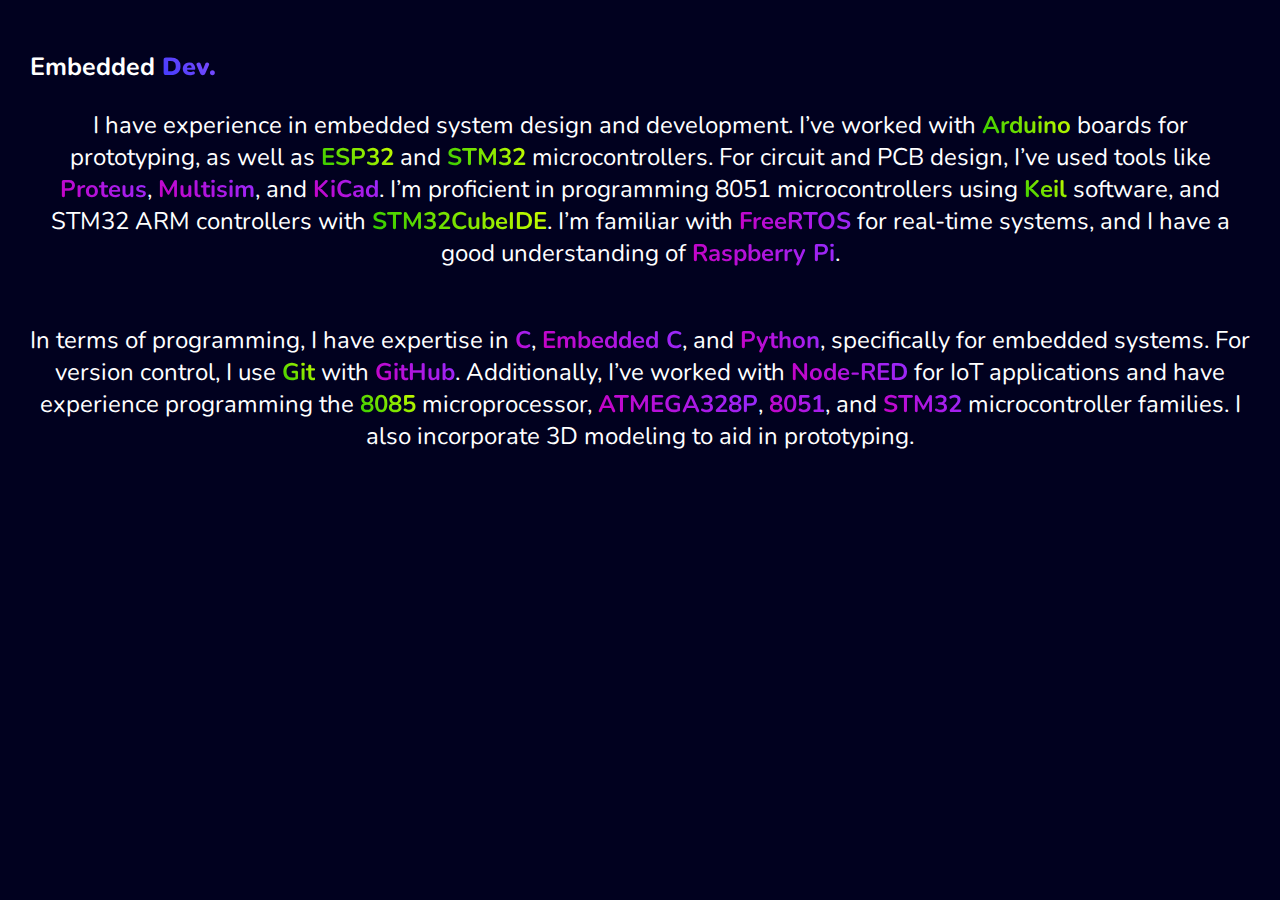
<file: pages/embeddeddesign.html>
<!DOCTYPE html>
<html style="overflow: auto;">
<head>
    <title>Kaviselvan Projects</title>
    <meta charset="utf-8">
    <meta name="viewport" content="width=device-width, initial-scale=1.0, maximum-scale=1.0, user-scalable=no" />

    <link rel="stylesheet" href="../css/main.css">
    <link rel="stylesheet" href="../css/projectcss.css">
    <link rel="stylesheet" href="../css/kavipffonts.css">
    <link rel="stylesheet" href="../css/mediaqueries.css">
    <link rel="stylesheet" href="../css/pages.css">
    
</head>
<body>
  <!-- loader -->
  <div id="preloader">
    <div class="loader"></div>
   </div>
   
      <!-- embedded dev -->
    <section id="projects" class="embedded-dev">
        <div class="project-container">
          <div class="projecct-block">
            <div class="my--heading"><h1a>Embedded&nbsp;</h1a><h1b class="-fancy-c">Dev.</h1b></div>
            <div class="row sec-row-2">
    
              <!--details-->
              <p>
                I have experience in embedded system design and development. I’ve worked with <span class="-fancy-green">Arduino</span> boards for prototyping, as well as <span class="-fancy-green">ESP32</span> and <span class="-fancy-green">STM32</span> microcontrollers. For circuit and PCB design, I’ve used tools like <span class="-fancy-pink">Proteus</span>, <span class="-fancy-pink">Multisim</span>, and <span class="-fancy-pink">KiCad</span>. I’m proficient in programming 8051 microcontrollers using <span class="-fancy-green">Keil</span> software, and STM32 ARM controllers with <span class="-fancy-green">STM32CubeIDE</span>. I’m familiar with <span class="-fancy-pink">FreeRTOS</span> for real-time systems, and I have a good understanding of <span class="-fancy-pink">Raspberry Pi</span>.
              </p>
              <p>
                In terms of programming, I have expertise in <span class="-fancy-pink">C</span>, <span class="-fancy-pink">Embedded C</span>, and <span class="-fancy-pink">Python</span>, specifically for embedded systems. For version control, I use <span class="-fancy-green">Git</span> with <span class="-fancy-pink">GitHub</span>. Additionally, I’ve worked with <span class="-fancy-pink">Node-RED</span> for IoT applications and have experience programming the <span class="-fancy-green">8085</span> microprocessor, <span class="-fancy-pink">ATMEGA328P</span>, <span class="-fancy-pink">8051</span>, and <span class="-fancy-pink">STM32</span> microcontroller families. I also incorporate 3D modeling to aid in prototyping.
              </p>
    
              
    
            </div>
          </div>
        </div>
    
      </section>
</body>
</html>
</file>
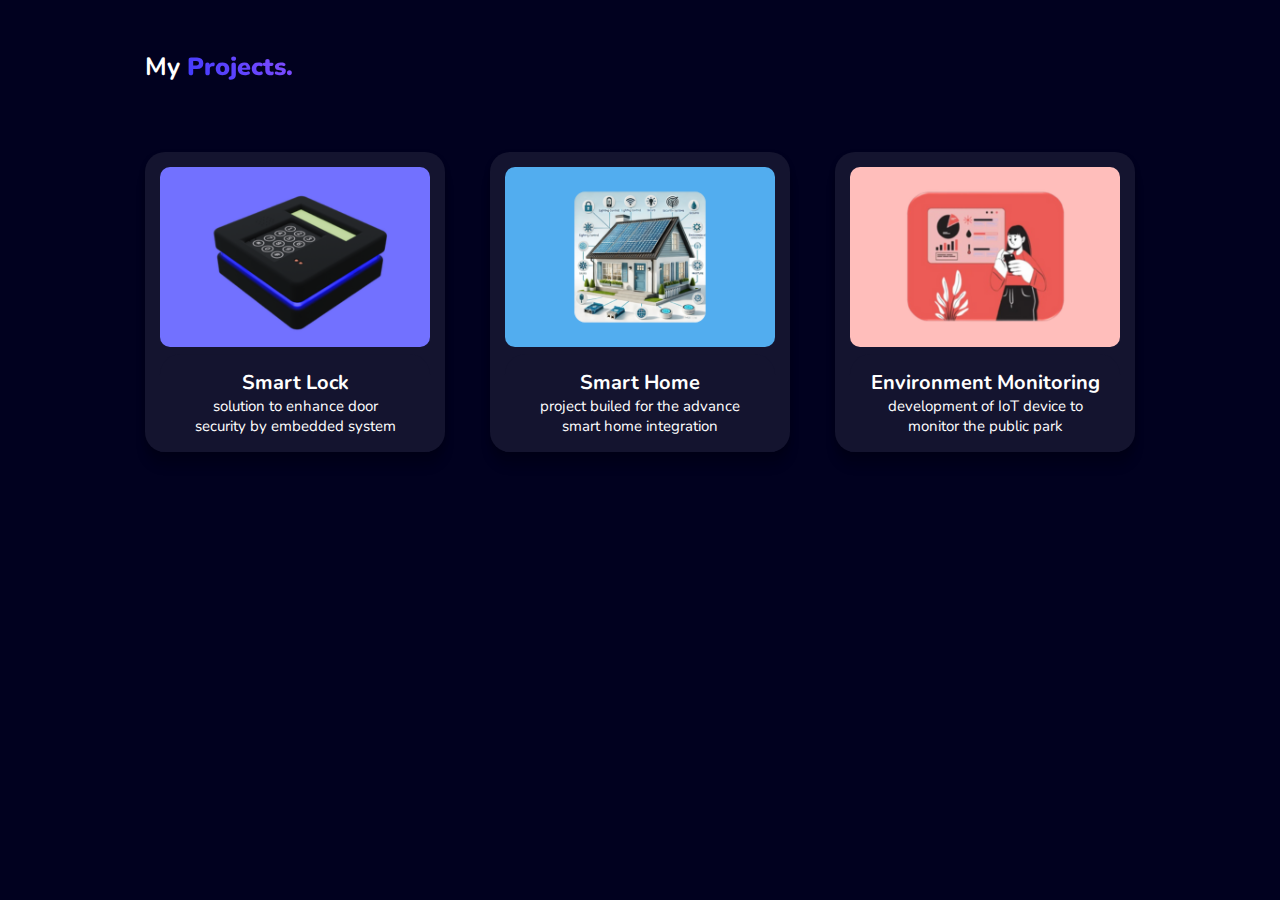
<file: pages/projects.html>
<!DOCTYPE html>
<html style="overflow: auto;">
<head>
    <title>Kaviselvan Projects</title>
    <meta charset="utf-8">
    <meta name="viewport" content="width=device-width, initial-scale=1.0, maximum-scale=1.0, user-scalable=no" />

    <link rel="stylesheet" href="../css/main.css">
    <link rel="stylesheet" href="../css/projectcss.css">
    <link rel="stylesheet" href="../css/kavipffonts.css">
    <link rel="stylesheet" href="../css/mediaqueries.css">
    <link rel="stylesheet" href="../css/pages.css">
    
</head>
<body>
  <!-- loader -->
  <div id="preloader">
    <div class="loader"></div>
   </div>

   <!-- Project -->
  <section id="projects" class="Projects-page">
    <div class="project-container">
      <div class="projecct-block">
        <div class="my--heading"><h1a>My&nbsp;</h1a><h1b class="-fancy-c">Projects.</h1b></div>
        <div class="row sec-row-2">

          <!-- project folder -->

          <div class="project-cards" onclick="window.location='https://kaviselvantamil.blogspot.com/2024/10/smart-door-lock.html';">

            <div class="project-card-top">
              <img class="top-img-card-1" src="/assets/projects/smart lock/post1.png" alt="hover image">
              <img class="top-img-card-2" style="width: 5rem;height: 5rem;" src="/assets/projects/smart lock/rocket jnaxz.png" alt="hover image">
            </div>

            <li>
              <div class="card">
                <img src="/assets/projects/smart lock/post proj.png" class="card__image" alt="" />
                <div class="card__overlay">
                  <div class="card__header">
                    <div class="card__header-text">
                      <h3 class="card__title">Smart Lock</h3>
                      <p class="card__description">solution to enhance door security by embedded system</p>

                      <div class="proj-read-more">
                        <p>&nbsp;<span class="color-dot">•</span>&nbsp;Read More&nbsp;</p>
                        <svg xmlns="http://www.w3.org/2000/svg" height="19px" viewBox="0 -960 960 960" width="19px" fill="currentColor"><path d="M507-480 384-357l56 57 180-180-180-180-56 57 123 123ZM480-80q-83 0-156-31.5T197-197q-54-54-85.5-127T80-480q0-83 31.5-156T197-763q54-54 127-85.5T480-880q83 0 156 31.5T763-763q54 54 85.5 127T880-480q0 83-31.5 156T763-197q-54 54-127 85.5T480-80Zm0-80q134 0 227-93t93-227q0-134-93-227t-227-93q-134 0-227 93t-93 227q0 134 93 227t227 93Zm0-320Z"/></svg>
                      </div>
                    </div>
                  </div>
                </div>
              </div>
            </li>
          </div>

          <div class="project-cards" onclick="window.location='https://kaviselvantamil.blogspot.com/2024/10/smart-home.html';">

            <div class="project-card-top">
              <img class="top-img-card-1" src="/assets/projects/smart home/post1.png" alt="hover image">
              <img class="top-img-card-2" style="width: 5rem;height: 5rem;" src="/assets/projects/smart home/rocket jnaxz.png" alt="hover image">
            </div>

            <li>
              <div class="card">
                <img src="/assets/projects/smart home/post proj.png" class="card__image" alt="" />
                <div class="card__overlay">
                  <div class="card__header">
                    <div class="card__header-text">
                      <h3 class="card__title">Smart Home</h3>
                      <p class="card__description">project builed for the advance smart home integration</p>

                      <div class="proj-read-more">
                        <p>&nbsp;<span class="color-dot">•</span>&nbsp;Read More&nbsp;</p>
                        <svg xmlns="http://www.w3.org/2000/svg" height="19px" viewBox="0 -960 960 960" width="19px" fill="currentColor"><path d="M507-480 384-357l56 57 180-180-180-180-56 57 123 123ZM480-80q-83 0-156-31.5T197-197q-54-54-85.5-127T80-480q0-83 31.5-156T197-763q54-54 127-85.5T480-880q83 0 156 31.5T763-763q54 54 85.5 127T880-480q0 83-31.5 156T763-197q-54 54-127 85.5T480-80Zm0-80q134 0 227-93t93-227q0-134-93-227t-227-93q-134 0-227 93t-93 227q0 134 93 227t227 93Zm0-320Z"/></svg>
                      </div>
                    </div>
                  </div>
                </div>
              </div>
            </li>
          </div>

          <div class="project-cards" onclick="window.location='/pages/environmental monitoring.html';">

            <div class="project-card-top">
              <img class="top-img-card-1" src="/assets/projects/environ monitoring/post1.png" alt="hover image">
              <img class="top-img-card-2" style="width: 5rem;height: 5rem;" src="/assets/projects/environ monitoring/rocket jnaxz.png" alt="hover image">
            </div>

            <li>
              <div class="card">
                <img src="/assets/projects/environ monitoring/post proj.png" class="card__image" alt="" />
                <div class="card__overlay">
                  <div class="card__header">
                    <div class="card__header-text">
                      <h3 class="card__title">Environment Monitoring</h3>
                      <p class="card__description">development of IoT device to monitor the public park</p>

                      <div class="proj-read-more">
                        <p>&nbsp;<span class="color-dot">•</span>&nbsp;Read More&nbsp;</p>
                        <svg xmlns="http://www.w3.org/2000/svg" height="19px" viewBox="0 -960 960 960" width="19px" fill="currentColor"><path d="M507-480 384-357l56 57 180-180-180-180-56 57 123 123ZM480-80q-83 0-156-31.5T197-197q-54-54-85.5-127T80-480q0-83 31.5-156T197-763q54-54 127-85.5T480-880q83 0 156 31.5T763-763q54 54 85.5 127T880-480q0 83-31.5 156T763-197q-54 54-127 85.5T480-80Zm0-80q134 0 227-93t93-227q0-134-93-227t-227-93q-134 0-227 93t-93 227q0 134 93 227t227 93Zm0-320Z"/></svg>
                      </div>
                    </div>
                  </div>
                </div>
              </div>
            </li>
          </div>

        </div>
      </div>
    </div>

  </section>
</body>
</html>
</file>
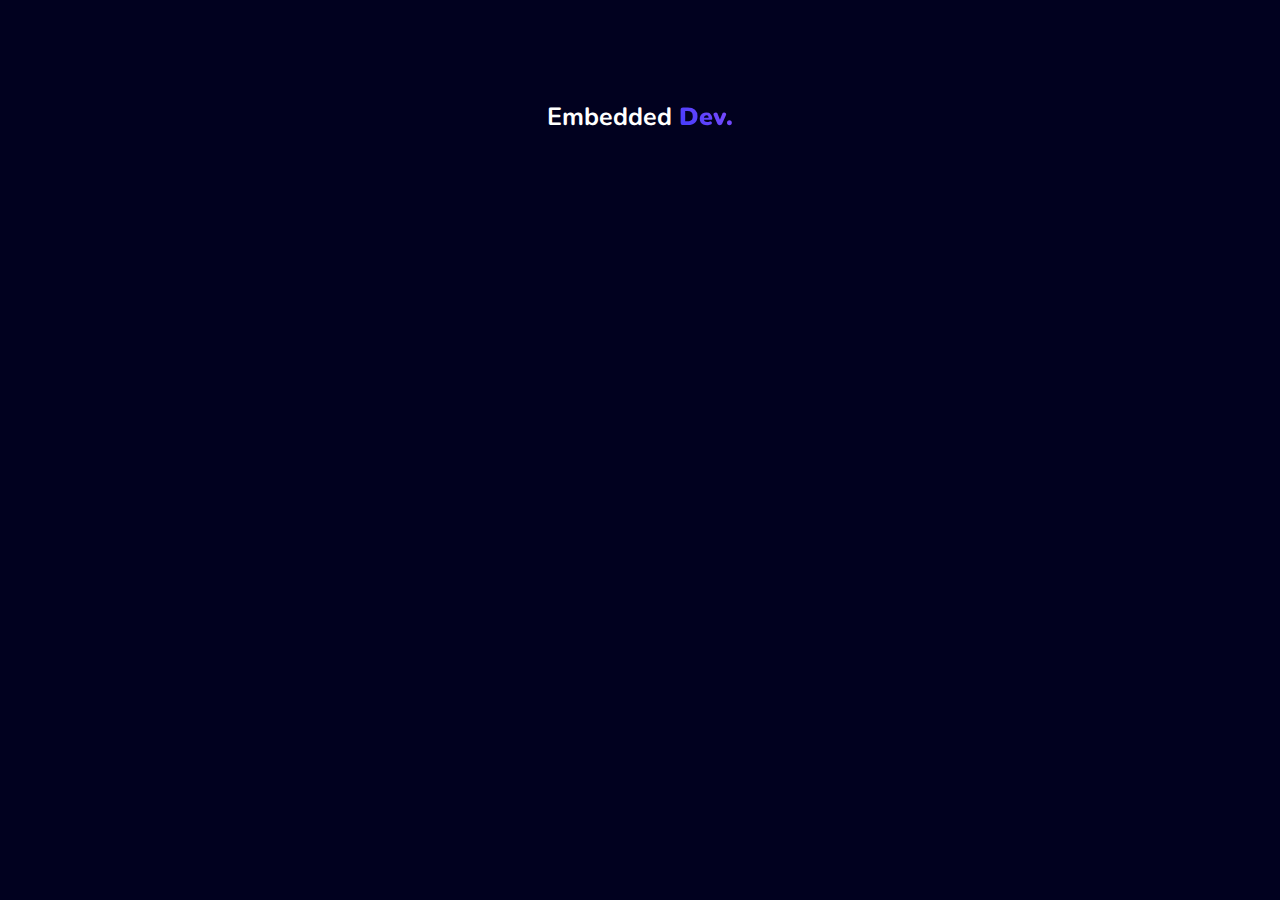
<file: Portfolio/pages/embeddeddesign.html>
<!DOCTYPE html>
<html>
<head>
    <title>Kaviselvan Projects</title>
    <meta charset="utf-8">
    <meta name="viewport" content="width=device-width, initial-scale=1.0, maximum-scale=1.0, user-scalable=no" />

    <link rel="stylesheet" href="../css/main.css">
    <link rel="stylesheet" href="../css/projectcss.css">
    <link rel="stylesheet" href="../css/kavipffonts.css">
    <link rel="stylesheet" href="../css/mediaqueries.css">
    
</head>
<body>
      <!-- embedded dev -->
    <section id="projects" class="embedded dev">
        <div class="project-container">
          <div class="projecct-block">
            <div class="my--heading"><h1a>Embedded&nbsp;</h1a><h1b class="-fancy-c">Dev.</h1b></div>
            <div class="row sec-row-2">
    
              <!--details-->
    
              
    
            </div>
          </div>
        </div>
    
      </section>
</body>
</html>
</file>
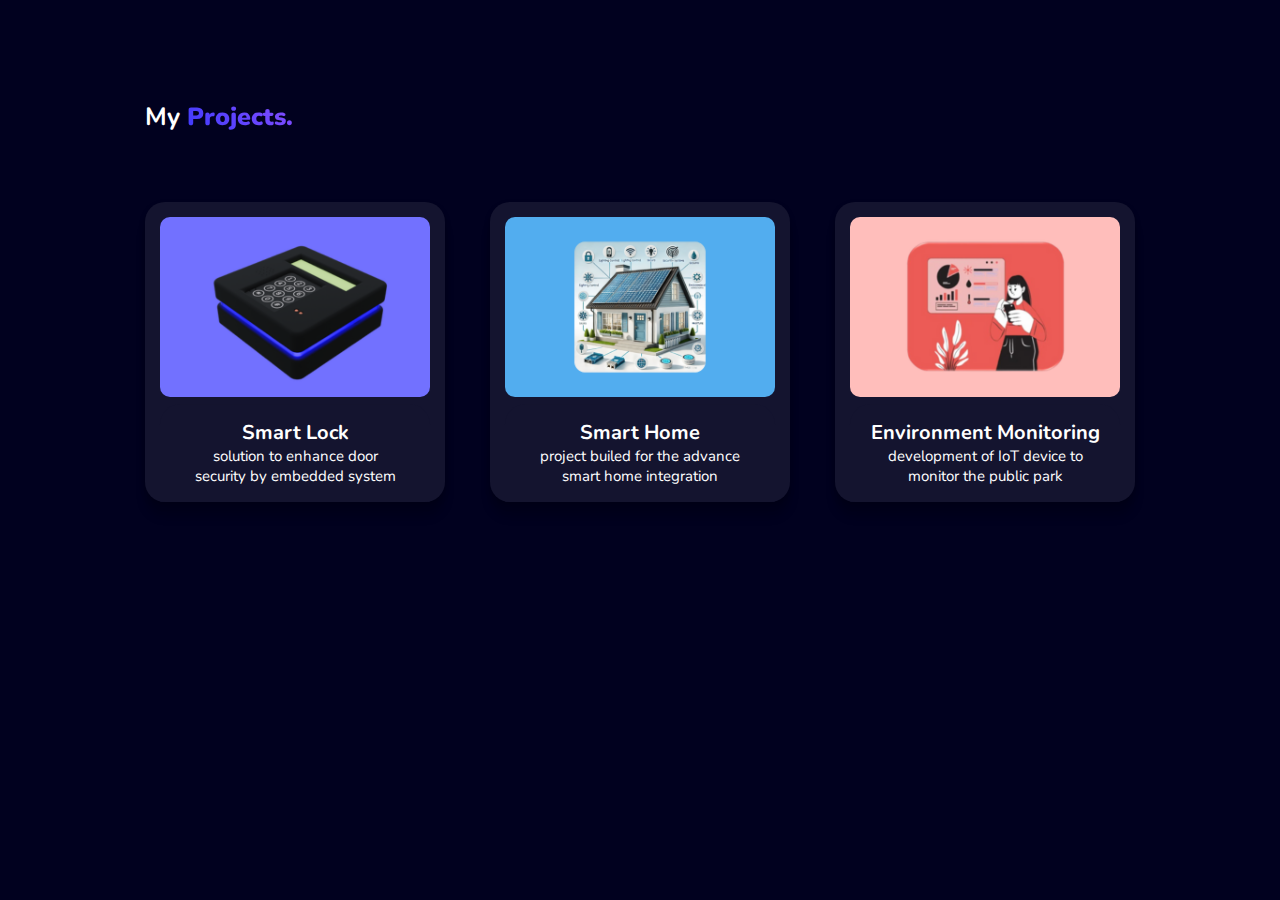
<file: Portfolio/pages/projects.html>
<!DOCTYPE html>
<html>
<head>
    <title>Kaviselvan Projects</title>
    <meta charset="utf-8">
    <meta name="viewport" content="width=device-width, initial-scale=1.0, maximum-scale=1.0, user-scalable=no" />

    <link rel="stylesheet" href="../css/main.css">
    <link rel="stylesheet" href="../css/projectcss.css">
    <link rel="stylesheet" href="../css/kavipffonts.css">
    <link rel="stylesheet" href="../css/mediaqueries.css">
    
</head>
<body>
      <!-- Project -->
  <section id="projects">
    <div class="project-container">
      <div class="projecct-block">
        <div class="my--heading"><h1a>My&nbsp;</h1a><h1b class="-fancy-c">Projects.</h1b></div>
        <div class="row sec-row-2">

          <!-- project folder -->

          <div class="project-cards" onclick="window.location='https://kaviselvantamil.blogspot.com/2024/10/smart-door-lock.html';">

            <div class="project-card-top">
              <img class="top-img-card-1" src="/assets/projects/smart lock/post1.png" alt="hover image">
              <img class="top-img-card-2" style="width: 5rem;height: 5rem;" src="/assets/projects/smart lock/rocket jnaxz.png" alt="hover image">
            </div>

            <li>
              <div class="card">
                <img src="/assets/projects/smart lock/post proj.png" class="card__image" alt="" />
                <div class="card__overlay">
                  <div class="card__header">
                    <div class="card__header-text">
                      <h3 class="card__title">Smart Lock</h3>
                      <p class="card__description">solution to enhance door security by embedded system</p>

                      <div class="proj-read-more">
                        <p>&nbsp;<span class="color-dot">•</span>&nbsp;Read More&nbsp;</p>
                        <svg xmlns="http://www.w3.org/2000/svg" height="19px" viewBox="0 -960 960 960" width="19px" fill="currentColor"><path d="M507-480 384-357l56 57 180-180-180-180-56 57 123 123ZM480-80q-83 0-156-31.5T197-197q-54-54-85.5-127T80-480q0-83 31.5-156T197-763q54-54 127-85.5T480-880q83 0 156 31.5T763-763q54 54 85.5 127T880-480q0 83-31.5 156T763-197q-54 54-127 85.5T480-80Zm0-80q134 0 227-93t93-227q0-134-93-227t-227-93q-134 0-227 93t-93 227q0 134 93 227t227 93Zm0-320Z"/></svg>
                      </div>
                    </div>
                  </div>
                </div>
              </div>
            </li>
          </div>

          <div class="project-cards" onclick="window.location='https://kaviselvantamil.blogspot.com/2024/10/smart-home.html';">

            <div class="project-card-top">
              <img class="top-img-card-1" src="/assets/projects/smart home/post1.png" alt="hover image">
              <img class="top-img-card-2" style="width: 5rem;height: 5rem;" src="/assets/projects/smart home/rocket jnaxz.png" alt="hover image">
            </div>

            <li>
              <div class="card">
                <img src="/assets/projects/smart home/post proj.png" class="card__image" alt="" />
                <div class="card__overlay">
                  <div class="card__header">
                    <div class="card__header-text">
                      <h3 class="card__title">Smart Home</h3>
                      <p class="card__description">project builed for the advance smart home integration</p>

                      <div class="proj-read-more">
                        <p>&nbsp;<span class="color-dot">•</span>&nbsp;Read More&nbsp;</p>
                        <svg xmlns="http://www.w3.org/2000/svg" height="19px" viewBox="0 -960 960 960" width="19px" fill="currentColor"><path d="M507-480 384-357l56 57 180-180-180-180-56 57 123 123ZM480-80q-83 0-156-31.5T197-197q-54-54-85.5-127T80-480q0-83 31.5-156T197-763q54-54 127-85.5T480-880q83 0 156 31.5T763-763q54 54 85.5 127T880-480q0 83-31.5 156T763-197q-54 54-127 85.5T480-80Zm0-80q134 0 227-93t93-227q0-134-93-227t-227-93q-134 0-227 93t-93 227q0 134 93 227t227 93Zm0-320Z"/></svg>
                      </div>
                    </div>
                  </div>
                </div>
              </div>
            </li>
          </div>

          <div class="project-cards" onclick="window.location='https://kaviselvantamil.blogspot.com/2024/10/environmental-monitoring-in-park.html';">

            <div class="project-card-top">
              <img class="top-img-card-1" src="/assets/projects/environ monitoring/post1.png" alt="hover image">
              <img class="top-img-card-2" style="width: 5rem;height: 5rem;" src="/assets/projects/environ monitoring/rocket jnaxz.png" alt="hover image">
            </div>

            <li>
              <div class="card">
                <img src="/assets/projects/environ monitoring/post proj.png" class="card__image" alt="" />
                <div class="card__overlay">
                  <div class="card__header">
                    <div class="card__header-text">
                      <h3 class="card__title">Environment Monitoring</h3>
                      <p class="card__description">development of IoT device to monitor the public park</p>

                      <div class="proj-read-more">
                        <p>&nbsp;<span class="color-dot">•</span>&nbsp;Read More&nbsp;</p>
                        <svg xmlns="http://www.w3.org/2000/svg" height="19px" viewBox="0 -960 960 960" width="19px" fill="currentColor"><path d="M507-480 384-357l56 57 180-180-180-180-56 57 123 123ZM480-80q-83 0-156-31.5T197-197q-54-54-85.5-127T80-480q0-83 31.5-156T197-763q54-54 127-85.5T480-880q83 0 156 31.5T763-763q54 54 85.5 127T880-480q0 83-31.5 156T763-197q-54 54-127 85.5T480-80Zm0-80q134 0 227-93t93-227q0-134-93-227t-227-93q-134 0-227 93t-93 227q0 134 93 227t227 93Zm0-320Z"/></svg>
                      </div>
                    </div>
                  </div>
                </div>
              </div>
            </li>
          </div>

        </div>
      </div>
    </div>
  </section>
</body>
</html>
</file>
<file: css/main.css>
:root {
    --bg: #01011f;
	--soft-bg: #1f1f38a3;
	--soft-bg-top:#14142f;
	--text-color: #fff;
	--new-text: #ffffffc7;
	--soft-white: #ffffff0d;
	--main-color:#3d3afc;
	--shadow:#00000029;
	--drop-shadow: #0000008c;
	--fancy: #864eff;
	--new-fancy: #5923fc;
	--transpr-cy: #5d47a024;
	--gray-max: #808080;
	--gradie-fancy: linear-gradient(45deg, var(--main-color), var(--fancy));
}
.-fancy-c {
	background-image: linear-gradient(45deg,var(--main-color),var(--fancy));
    color: transparent;
    background-clip: text;
    -webkit-background-clip: text;
	font-weight: 900;
}
.-fancy-green {
	background-image: linear-gradient(45deg,#2cc900,#d0ff00);
    color: transparent;
    background-clip: text;
    -webkit-background-clip: text;
	font-weight: 700;
}
.-fancy-pink {
	background-image: linear-gradient(45deg,#c900c2,#962cff);
    color: transparent;
    background-clip: text;
    -webkit-background-clip: text;
	font-weight: 700;
}

* {
	margin: 0;
	padding: 0;
	box-sizing: border-box;
	text-decoration: none;
	border: none;
	outline: none;
	scroll-behavior: smooth;
	font-family: "Nunito", sans-serif;
}
body {
    background-color: var(--bg);
	color: var(--text-color);
	overflow: hidden;
  }

html {
	font-size: 15px;
}

/* SECTIONS */

section {
	height: max-content;
	padding: 100px 0 0;
	display: flex;
	justify-content: center;
	align-items: flex-start;
}

.section-container {
	display: flex;
}

/* PROFILE SECTION */
#profile-home {
	display: flex;
	justify-content: center;
	gap: 5rem;
	padding: 11rem 0% 9rem;
}

.profile-img-properties {
	display: flex;
	height: 400px;
	width: 400px;
	margin: auto 0;
	animation: floatImage 4s ease-in-out infinite;

	
}
.section__mypf-pic {
	border-style: solid;
    border-width: 2px;
	border-radius: 20rem;
    border-color: var(--new-fancy);
}

@keyframes floatImage {
	0% {
		transform: translateY(0);
	}
	50% {
		transform: translateY(-1rem);
	}
	100% {
		transform: translateY(0);
	}
}

.section__text {
	align-self: center;
	text-align: center;
}

.section__text p {
	font-weight: 600;
	font-size: 25px;
}

.section__text__p1 {
	text-align: center;
}

.my__name {
	font-size: 3rem;
	text-align: center;
	color: #3d3afc;
	margin-top: .5rem;
	margin-bottom: .5rem;
    color: transparent;  /* Make text invisible initially */
  	background-image: linear-gradient(90deg, #3d3afc 0%, #864eff 30%, rgb(127 126 255) 60%, #3a35ff 80%, #3d3afc 100%);
  	background-size: 200%;
    background-clip: text;
  	-webkit-background-clip: text; /* For WebKit browsers (Chrome, Safari) */
  	animation: textglow 2s ease-in-out infinite alternate;
}

@keyframes textglow {
  from { background-position: 0%; }
  to   { background-position: 200%; }
}

.my-intro-block {
	font-size: 1.6rem;
	text-align: center;
}

.my-intro-block-txex02 {
	font-family: Sansita Swashed;
}

.my-intro-block-txex04 {
	font-family: Courier Prime;
	font-weight: 500;
}
/*-------------textscramble--------------*/
.textscramble_{
	margin-bottom: 1.1rem;
    font-size: 1.6rem;
    text-align: center;

	height: 50px;
    overflow: hidden;
    display: flex;
    justify-content: center;
    align-items: center;
}

.dud { color: var(--text-color);}
/*----------------------------------------*/

/* -------------------button action---------------------*/
.btn-container {
	display: flex;
	justify-content: center;
	gap: 1rem;
}

.btn {
	font-weight: 600;
	font-size: 15px;
	transition: all 300ms ease;
	padding: .5rem;
	width: 8rem;
	border-radius: 2rem;
	margin-bottom: .8rem;
	box-shadow: 0 0 1rem var(--shadow);
}

.btn-color-1 {
	border: var(--soft-bg) 0.1rem solid;
	background: var(--soft-bg);
	color: var(--text-color);
}
.btn-color-1:hover {
	cursor: pointer;
}
.btn-color-1:hover{
	background: var(--bg);
}
.btn-container {
	gap: 1rem;
}

/* social media icons */
.social_cont__ a {
	display: inline-flex;
	justify-content: center;
	align-items: center;
	width: 3rem;
	height: 3rem;
	background-color: var(--soft-bg);
	border: 1px solid var(--soft-bg);
	border-radius: 50%;
	font-size: 2rem;
	color: var(--text-color);
	margin: 0.5rem;
	transition: 0.5s ease;
}

.social_cont__ a:hover {
	background-color: var(--bg);
	color: var(--main-color);
	box-shadow: 0 0 1rem var(--shadow);
}

/* -------------------About section---------------------*/
.about-container {
	display: flex;
    justify-content: center;
    align-items: flex-start;
    gap: 1.5rem;
}

.right-box,.left-box {
	display: flex;
	justify-content: center;
	align-items: flex-start;
	flex-direction: column;
	gap: 1.5rem;
}
.left-box {max-width: 22.5rem; height: 38rem;}

.left-box,.top-right-box,.bottom-right-box {
	background-color: var(--soft-bg);
	border: 0px solid var(--soft-bg);
	border-radius: 20px;
	box-shadow:0 15px 10px var(--shadow),0 3px 6px var(--shadow);
}

.top-right-box,.bottom-right-box {
	max-width: 64rem;
}

.bottom-right-box {
	/* height: max-content; */
	height: 24rem;
    width: 64rem;
}

.about--left-box{
	padding: 1.5rem 1.5rem;
    font-size: 25px;
    font-weight: 700;

	display: flex;
	flex-direction: column;
    align-items: center;
}
.about--left-box p {
	font-weight: 800;
    padding: 10px 0;
    font-size: 16px;
    color: var(--text-color);
    border-bottom: 1px solid var(--text-color);
}
.about--left-box p span {
	display: block;
	margin-left: 0;
	font-weight: 400;
	word-wrap: break-word;
}

.pad-001 {
	padding-left: 15px;
    padding-right: 15px;
}

.about-pic .section__mypf-pic {
	height: 10rem;
	width: 10rem;
}
/* row */
.row {
	display: flex;
    flex-wrap: wrap;
    position: relative;
}

.about-infosg {
    max-width: 100%;
}
.about-infosg-text {
	flex: 0 0 50%;
    max-width: 50%;
}

/* hire me button */
.hire-me-btn-part  {
	padding-top: 1.5rem;
}
.hire-me-btn {
	background: var(--fancy);
	color: var(--soft-bg-top);
	font-size: 18px;
	font-weight: 900;
	padding: 8px 16px;
	border: none;
	border-radius: 20px;
	cursor: pointer;
	box-shadow: 0 4px 6px rgba(0, 0, 0, 0.1);

	transition: box-shadow 0.3s ease;
}

.hire-me-btn:hover {
	background: var(--gradie-fancy);
	font-weight: 1000;
	box-shadow: 0 0 2rem var(--main-color)
}

/* ------ */
.about--me {
	padding: 1.5rem 1.5rem;
	font-size: 25px;
	font-weight: 700;
}

.about--me p {
	font-size: 17px;
	font-weight: 400;
	padding-top: 1rem;
    padding-left: 1rem;
}

.about--me p span { color: var(--fancy); font-weight: 500;}

/* about tab_box */

.about-me-slide {
	padding: 1.5rem 1.5rem;
    font-size: 25px;
    font-weight: 700;
}

.tab_box {
	display: flex;
    flex-wrap: wrap;
}

.tab_box .tab_btn {
	font-size: 18px;
	font-weight: 600;
	color: var(--text-color);
	background: none;
	border: none;
	padding: 4px 10px;
	cursor: pointer;
	border-radius: 50px;

	display: flex;
	justify-content: center;
}
.tab_box .tab_btn.active {
	color: var(--text-color);
	background-color: var(--bg);
	width: auto;
	border: 1px solid var(--new-fancy);
}

.content_box--- .content---{
	display: none;
	animation: moving1 .3s ease;
}
@keyframes moving1 {
	from{transform: translateX(50px); opacity: 0;}
	to{transform: translateX(0px); opacity: 1;}
}

.content_box--- .content---.active {
	display: block;
}

.content--- h2{
	font-size: 25px;
	font-weight: 700;
	padding-right: 2.5rem;
}
.content--- p {
	font-size: 17px;
    font-weight: 400;
    padding-top: 1rem;
    padding-left: 1rem;
}

/* about tab button logo */
.tab_btn svg {
	display: none;
}
.tab_btn.active svg {
	display: block;
}

/* about experirnce percentages */
article {
	width: 11rem;
}
.skill_level{
    background: var(--text-color);
    width: 100%;
    height: 4px;
    border-radius: 10px;
}
.skill{
    background: var(--bg);
    padding: 4px;
    box-sizing: border-box;
    border: 1px solid var(--fancy);
    border-radius: 10px;
    width: 5.5rem
}
.row article h1 {
	font-size: 15px;
	font-weight: 400;
	padding-bottom: 3px;
}
.percentage-- {
	font-size: 15px;
	font-weight: 400;
	position: relative;
    left: 89px;
    top: -16px;
}
.content--- .row article h1 {
	width: 11rem;
}
.column {
	display: flex;
    flex-wrap: wrap;
    justify-content: center;
	flex-direction: row;
	padding: 2rem 2rem 2rem 2rem;
	gap: 1rem;
}
.line-bw- {
	min-width: 5rem;
    width: 69rem;
    border: 1px solid var(--bg);
    opacity: 80%;
    margin-bottom: 1rem;

}
.sec-row-new {
	margin-top: 1.5rem;
}

/* Educaton time line */

.time-line-box { 
	padding: 3rem 3rem 3rem 1rem;
	background-color: var(--soft-bg-top);
	display: grid
  }
  
  .time-line-box .timeline {
	list-style-type: none;
	display: flex;
	padding: 0;
	text-align: center;
  }
  
  .time-line-box .timestamp {
	margin: auto;
	margin-bottom: 9px;
	padding: 0px 4px;
	display: flex;
	flex-direction: column;
	align-items: center;
  }
  
  .time-line-box .status {
	padding: 0px 10px;
	display: flex;
	justify-content: center;
	border-top: 3px solid var(--fancy);
	position: relative;
	transition: all 200ms ease-in;
	
	font-size: 14px;
	font-weight: 400;
  }
  .time-line-box .status span {
	padding-top: 10px;
  }
  .time-line-box .status span:before {
	content: '';
	width: 12px;
	height: 12px;
	background-color: var(--soft-bg-top);
	border-radius: 12px;
	border: 2px solid var(--fancy);
	position: absolute;
	left: 50%;
	top: -2%;
	-webkit-transform: translate(-50%, -50%);
	-ms-transform: translate(-50%, -50%);
	transform: translate(-50%, -50%);
	transition: all .1s ease-in;	
  }

  .swiper-container {
	width: 95%; 
	margin: auto;
	/* overflow-y: auto; */
  }
  
.swiper-wrapper svg { 
	border: none;
    width: 29px;
    height: 30px;
	background-color: var(--soft-bg-top);
	border: 2px solid var(--fancy);
    border-radius: 20px;
    top: 1.4rem;
    position: relative;
    padding: 3px;
}
  
.swiper-wrapper{
	display: inline-flex;
	flex-direction: row;
	overflow-y:auto;
	justify-content: center;
  }
  .swiper-container::-webkit-scrollbar-track{
	 background:#a8a8a8b6;
  }
  .swiper-container::-webkit-scrollbar{
	height: 2px;
  }
  .swiper-container::-webkit-scrollbar-thumb{
	 background: #4F4F4F !important;
  }
  .swiper-slide {
	text-align: center;
	font-size: 12px;
	width: 200px;
	height: 100%;
	position: relative;
  }
  .date-01 {
	font-size: 19px;
	font-weight: 700;
  }

  /* hover to show years */
  .time-line-box .status span:hover:before { /*div1*/
	width: auto;
	height: 1rem;
	padding: 0 5px 1px 5px;
	text-align: center;
	font-size: 13px;
  }
  .time-line-box div1 .status span:hover:before { /*div1*/content: '2021';}
  .time-line-box div2 .status span:hover:before { /*div1*/content: '2021-26';}
  .time-line-box div3 .status span:hover:before { /*div1*/content: '****';}

/* about my tools reveals */

.tools-ttl {
	text-align: center;
	font-size: 20px;
}
.inside-tool-s .row {
	padding-top: 1rem;
}

/* ---- */
.tools-f-box {
    width: 138px; /* Initial width */
    height: 80px; /* Initial height */
    padding: 1rem;
    border: 2px solid var(--fancy);
    border-radius: 20px;
    background-color: var(--soft-bg-top);
    box-shadow: 0 15px 10px var(--shadow), 0 3px 6px var(--shadow);
    transition: all 0.3s ease-in-out;
    overflow: hidden; /* Ensure content doesn't overflow */
}

.tools-f-box:hover {
    width: 30rem; /* Width on hover */
    height: 15rem; /* Height on hover */
}

.tools-f-box .tools-ttl .inside-tool-s {
    opacity: 0;
    transform: scaleY(0);
    transform-origin: top;
    transition: opacity 0.3s ease-in-out, transform 0.3s ease-in-out;
}

.tools-f-box:hover .tools-ttl .inside-tool-s {
    opacity: 1;
    transform: scaleY(1);
}

/* ----- */
.sec-row {
	margin-top: 2rem;
	gap: 1rem;
}

.inside-tool-s .row h1, .my--hobbies .row .my_hibby- h1 {
	font-size: 15px;
	font-weight: 300;
	color: var(--text-color);
	padding: 0.5rem;
	position: relative; 
}

.inside-tool-s .row h1::before {
	content: '֎';
	display: inline-block;
	vertical-align: middle;
	margin-right: 0.2rem;
	color: var(--fancy);
	margin-bottom: 0.4rem;
}

.tool-item, .my_hibby- {
    position: relative;
}

.tool-item:hover h2 ,.my--hobbies .row .my_hibby-:hover h2 {
    display: block;
}

.tool-item h2 ,.my--hobbies .row h2 {
	display: none;
	position: absolute;
    top: -5px;
    right: 0;
	width: max-content;
    color: var(--text-color);
    padding: 0.1rem 0.3rem 0.1rem 0.3rem;
    border-radius: 7rem;
    box-shadow: 0.5px var(--text-color);
    background-color: #181818;
    font-size: 10px;
	text-align: center;
    color: var(--text-color);
	z-index: 100;
}

/* ????--- */
.my--hobbies .row {
    display: flex;
    position: relative;
    padding: 0rem 1rem 1rem 4.5rem;
    gap: 0;
    flex-direction: column;
    align-items: flex-start;
}

.my_hibby- h1 svg {
	position: relative;
	top: 5px;
	color: var(--fancy);
}

/*--------------------- skill section------------------ */
#skills {
	padding: 6rem 2rem 0 2rem;
}
.skill-block {
	width: auto;
    height: max-content;
	background-color: var(--soft-bg);
	border-radius: 20px;
	padding: 2rem;
	box-shadow: 0 15px 10px var(--shadow), 0 3px 6px var(--shadow);
	font-size: 25px;
    font-weight: 700;
}
.sec-row-1 {
	margin-top: 1rem;
	gap: 1.5rem;
	justify-content: center;
}
.skillbox-child {
	width: 19.8rem;
	height: 28rem;
	border-radius: 20px;
	background-color: var(--bg);
	display: flex;
	justify-content: flex-start;
    align-items: center;
    flex-direction: column;
    padding: 2rem 1rem;
    gap: 1.5rem;
	font-weight: 300;
    font-size: 17px;
}
.skillbox-child p {color: var(--new-text);}
.skl-child-top {
	width: 4rem;
	height: 4rem;
	border-radius: 5rem;
	background-color: var(--soft-bg-top);

	display: flex;
	justify-content: center;
    align-items: center;
}
.skl-child-bottom {
	text-align: center;
	/* padding: 0 1rem 0 1rem; */
}
.skl-child-bottom h1 {
	padding-bottom: 0.5rem;
}
.skillbox-child:hover .skl-child-top { /* :hover */
	background: var(--gradie-fancy);
}
.skillbox-child:hover .skl-child-top svg {
	fill: var(--bg);
}

/* ---------------------project section-------------------- */

#projects {
	padding-bottom: 5rem;
}

.projecct-block {
	width: auto;
    height: max-content;
	padding: 0 2rem 2rem 2rem;
	font-size: 25px;
    font-weight: 700;
}

.my--heading {padding-bottom: 3.5rem;}

/* project-card */

/* ----- */


/* ----- */
.projrct--btn {
	padding-top: 2rem;
	display: flex;
    justify-content: center;
}
.sec-row-2 {
	margin-top: 1rem;
    gap: 3rem;
    justify-content: center;
}

.top-img-card-1, .top-img-card-2 {
animation: topImage 3s ease-in-out infinite;
}

@keyframes topImage {
	0% {
		transform: translateY(0);
	}
	50% {
		transform: translateY(-10px);
	}
	100% {
		transform: translateY(0);
	}
}

/*---------------------    BYTES    ------------------ */
#bytes {
	padding-bottom: 5rem;
}

/*--------------------- contact form------------------ */
#contact {
	padding: 100px 0 0;
}
.contact-container {
	height: max-content;
	padding: 3rem 3rem 3rem 11rem;
	display: flex;
	align-items: center;
	justify-content: space-evenly;
	gap: 4rem;
}

.contact-right {
    display: flex;
    flex-direction: column;
    align-items: flex-start;
    gap: 20px;
	background-color: var(--soft-bg);
	padding: 2.9rem 3rem 2rem 3rem;
	border-radius: 20px;
	box-shadow: 0 15px 10px var(--shadow), 0 3px 6px var(--shadow);
}

.submit-wrapper {
    width: 100%;
    display: flex;
    justify-content: center;
	padding-top: 0.5rem;
}

.contact-right-title h2{
	font-weight: 700;
	color: var(--text-color);
	font-size: 20px;
	margin-bottom: 5px;
}

/* .contact-left-title hr {
	border: none;
	width: 120px;
	height: 1px;
	background-color: var(--new-fancy);
	border-radius: 10px;
	margin-bottom: 20px;
} */

.contact-inputs {
	width: 400px;
	height: 50px;
	border: none;
	outline: none;
	padding-left: 25px;
	font-weight: 500;
	color: var(--main-color);
	border-radius: 50px;
	background-color: var(--bg);
}

.contact-right textarea {
	height: 140px;
	padding-top: 15px;
	border-radius: 20px;
}

.contact-inputs:focus {
	border: 2px solid var(--fancy);
}
.contact-inputs::placeholder {
	color: var(--fancy);
	opacity: 70%;
}
.contact-right button {
	display: flex;
	align-items: center;
}

.contact-right .hire-me-btn .submit-arrow {
	/* position: relative; */
	right: -1px;
	transition: all 0.3s ease;
}
.contact-right .hire-me-btn:hover .submit-arrow{
	padding-left: 10px;
}
/* _______ */
.after-click-subm {
	display: none;
}
.contact-right .hire-me-btn:hover .after-click-subm {
	display: block;
}
.before-click-subm {
	display: block;
}
.contact-right .hire-me-btn:hover .before-click-subm {
	display: none;
}
/* _______ */

/* _________________________s'flash submit----------- */
.submit-wrapper {
	position: relative;
	/* width: 100%; */
	z-index: 1;
	/* margin-bottom: 20px; */
  }

.shadow-input1 {
	content: '';
    display: block;
    position: absolute;
    left: 35%;
    z-index: -1;
    width: 30%;
    height: 85%;
    box-shadow: 0px 0px 0px 0px;
    color: var(--main-color);
    border-radius: 10rem;
}

.hire-me-btn:focus + .shadow-input1 {
  -webkit-animation: anim-shadow 0.5s ease-in-out forwards;
  animation: anim-shadow 0.5s ease-in-out forwards;
}

@-webkit-keyframes anim-shadow {
  to {
    box-shadow: 0px 0px 80px 30px;
    opacity: 0;
  }
}

@keyframes anim-shadow {
  to {
    box-shadow: 0px 0px 80px 30px;
    opacity: 0;
  }
}

/* contact right side */
.contact-left {
	rotate: -20deg;
    left: 1rem;
    position: relative;
}
.contact-left-img {
	position: relative;
    width: 28rem;
    height: 28rem;
    top: -4rem;
    right: 5rem;
}

.mail-cont-illu {
	position: absolute;
	top: 11rem;
	right: 3rem;
}
.mail-cont-illu-back {
	position: absolute;
	opacity: 80%;
}

.social-media-btn {
	padding: 1rem;
	background-color: var(--soft-bg);
	position: absolute;
	border: 0px solid;
	border-radius: 70px;
}
.social_cont__ .contact-icon-s {
	height: 3.9rem;
    width: 3.9rem;
	position: absolute;
	border: none
}

.social_cont__ .linked-in-con {
    top: -10px;
    right: 152px;
}

.social_cont__ .github-con{
	top: -8px;
    right: 73px;
}
.social_cont__ .mail-con {
	top: -7px;
    right: 343px;
}
.social_cont__ .x-twitter-con {
	top: 230px;
    right: 439px;
}
.social_cont__ .reddit-con {
	top: 107px;
    right: 418px;
}
.social_cont__ .insta-con {
	top: 454px;
    right: 2px;
}
/* mobile-view-contact-left */
.mobile-view-con-left {
	display: none;
}

/*-------------- footer------------ */
footer {
	height: 4rem;
	width: 100%;
	background-color: var(--soft-bg);
}
.footer-container {
	display: flex;
    justify-content: center;
    padding: 21px;
    color: var(--gray-max);
	text-align: center;
}
</file>
<file: css/projectcss.css>
:root {
  --bg: #01011f;
--soft-bg: #1f1f38a3;
--soft-bg-top:#14142f;
--text-color: #fff;
--new-text: #ffffffc7;
--soft-white: #ffffff0d;
--main-color:#3d3afc;
--shadow:#00000029;
--drop-shadow: #0000008c;
--fancy: #864eff;
--new-fancy: #5923fc;
--transpr-cy: #5d47a024;
--gray-max: #808080;
--gradie-fancy: linear-gradient(45deg, var(--main-color), var(--fancy));
}

.project-cards {
  display: grid;
  grid-template-columns: repeat(auto-fit, minmax(300px, 1fr));
  gap: 2rem;
  padding: 0;
  list-style-type: none;
}

.card {
  position: relative;
  display: block;
  height: 20rem; 
  width: 20rem;
  padding: 1rem;
  background-color: var(--soft-bg);
  border-radius: 20px;
  overflow: hidden;
  text-decoration: none;
  top: 0;
  box-shadow: 0 15px 10px var(--shadow), 0 3px 6px var(--shadow);
  transition: top .3s ease-in-out;
}
.project-cards:hover .card {
  top: -1rem;
}


.card__image {  
  width: 18rem;
  height: 12rem;
  border-radius: 10px;
}

.card__overlay {
  position: absolute;
  bottom: 0;
  left: 1rem;
  right: 0;
  z-index: 1;      
  border-radius: 20px;    
  background-color: var(--soft-bg-top);      
  transform: translateY(100%);
  transition: .2s ease-in-out;
  width: 18rem;
}

.project-cards:hover .card__overlay {
  transform: translateY(0);
}

.card__header {
  position: relative;
  display: flex;
  align-items: center;
  justify-content: center;
  gap: 1rem;
  padding: 1rem;
  border-radius: 20px;    
  background-color: var(--soft-bg-top);
  transform: translateY(-74%);
  transition: .2s ease-in-out;
}

.project-cards:hover .card__header {
  transform: translateY(0);
}


.card__title {
  font-size: 20px;
  text-align: center;
  color: var(--text-color);
  transition: color 0.2s ease-in-out;
}
.project-cards:hover .card__title {
  color: var(--new-fancy);
}

.card__description {
  padding: 0 1rem 1rem;
  color: var(--text-color);
  overflow: hidden;
  font-size: 15px;
  font-weight: 400;
  text-align: center;
}    

/* - */

.proj-read-more p {
	font-size: 15px; 
  font-weight: 300;
	color: var(--new-text);
}

/* -- */
.proj-read-more {
	display: flex;
  flex-direction: row;
  font-size: 15px;
}
.proj-read-more svg {
	fill: var(--new-text);
	padding-top: 2px;
	transition: margin-left 0.3s ease;
}
.proj-read-more:hover svg {
	margin-left: 10px;
}
/* ------color dot */
.card:hover .color-dot {
	color: #188018;
	animation: blink 1s infinite;
}

@keyframes blink {
	0%, 100% {
		color: #188018;
	}
	50% {
		color: var(--new-text);
	}
}

/* top hover image */
.project-cards .project-card-top {
	position: absolute;
	z-index: 100;
}
.project-card-top .top-img-card-1,.project-card-top .top-img-card-2 {
	opacity: 0;
	visibility: hidden;
	width: 7rem;
	height: 7rem;
	position: relative;
	left: 0;
	top: 0;
	filter: drop-shadow(5px 8px 6px var(--drop-shadow));
	transition: left 0.6s ease, top 0.6s ease, opacity 0.6s ease, visibility 0.6s ease;
}

.project-cards:hover .project-card-top .top-img-card-1 {
	opacity: 1;
	visibility: visible;
	left: -39px;
    top: -44px;
}
.project-cards:hover .project-card-top .top-img-card-2 {
	opacity: 1;
	visibility: visible;
	left: 132px;
    top: 198px;
}
</file>
<file: css/kavipffonts.css>
/* font */
@import url('https://fonts.googleapis.com/css2?family=Baloo+Thambi+2:wght@400..800&family=Courier+Prime:ital,wght@0,400;0,700;1,400;1,700&family=Nabla&family=Nunito:ital,wght@0,200..1000;1,200..1000&family=Oi&family=Roboto+Condensed:ital,wght@0,100..900;1,100..900&family=Roboto:ital,wght@0,100;0,300;0,400;0,500;0,700;0,900;1,100;1,300;1,400;1,500;1,700;1,900&family=Sansita+Swashed:wght@300..900&display=swap');
</file>
<file: css/mediaqueries.css>
@media screen and (max-width: 1400px) {}



@media screen and (max-width: 1360px) {
	#profile-home {
		display: flex;
        padding: 157px 6% 2rem;
        align-items: center;
		gap: 2rem;
	}
	.profile-img-properties {
		width: 400px;
		height: 400px;
		margin: auto 0;
	}
	.section__text h1 {
		font-size: 45px;
	}
	.section__text p {
		font-size: 25px;
	}

	#about {
        padding: 6rem 2rem 0 2rem;
    }
	
	.left-box {max-width: 22.5rem; height: max-content;}
	.right-box {
		align-items: center;
	}
	.bottom-right-box {
		height: auto;
		width: auto;
	}
	.line-bw- {
		display: none;
	}
	.about-container {
		flex-wrap: wrap;
	}
	.content--- .row {
		display: flex;
        flex-wrap: wrap;
        position: relative;
		justify-content: center;
	}
	.content--- .row h2 {
		display: flex;
        flex-wrap: wrap;
        justify-content: space-between;
	}
	.line-bw- {
		min-width: 0rem;
    	width: 0rem;
		margin-bottom: 0;
		margin: 0 1.5rem 0 1.5rem
	
	}
	.column {
		display: flex;
        flex-wrap: nowrap;
        gap: 0;
        padding: 1rem 0 0 0;
        flex-direction: row;
        align-items: center;
	}
	.content--- .row article h1 {
		width: 5rem;
	}
	.content_box---{
		display: flex;
		flex-wrap: wrap;
	}
	.content--- .row .column .row article {
		padding: 0rem 4rem 0 1rem;
		display: flex;
        flex-wrap: wrap;
        flex-direction: column;
        align-content: center;
	}
	
	.row .tool-item h2, .row .my_hibby- h2 {
		display: none;
	}
	

}
@media screen and (max-width: 1200px) {
	/* contact-right */
	.contact-container {
		display: flex;
		flex-wrap: wrap;
		padding: 3rem;
		justify-content: center;
		flex-direction: column;
	}
	.contact-container {
		gap: 1rem;
	}
	.mobile-view-con-left .social_cont__ a {
		height: 4rem;
		width: 4rem;
	}
	.mobile-view-con-left .row {
		justify-content: center;
	}
	.contact-left {
		display: none;
	}
	.mobile-view-con-left {
		display: block;
	}
}

@media screen and (max-width: 800px) {
	.profile-img-properties {
		width: 250px;
		height: 250px;
		margin: 30 auto 2rem;
	}
	.section__text h1 {
		font-size: 30px;
	}
	.section__text p {
		font-size: 15px;
	}

	#profile-home {
		padding: 110px 10% 2rem;
        gap: 1rem;
    }
	#about {
        padding: 6rem 2rem 0 2rem;
    }
	

	.left-box .about-pic {
		display: none;
	}
	.about-container {
		flex-wrap: wrap;
	}
	.content--- .row {
		display: flex;
        flex-wrap: wrap;
        position: relative;
	}
	.content--- .row h2 {
		display: flex;
        flex-wrap: wrap;
        justify-content: space-between;
	}
	.line-bw- {
		min-width: 0rem;
    	width: 0rem;
		margin-bottom: 0;
		margin: 0 1.5rem 0 1.5rem
	
	}
	.column {
        flex-direction: column;
	}
	.content--- .row article h1 {
		width: 5rem;
	}
	.content_box---{
		display: flex;
		flex-wrap: wrap;
	}
	.content--- .row .column .row article {
		padding: 0rem 4rem 0 1rem;
	}

	.swiper-container {
		overflow-y: auto;
	  }

	  .row .tool-item h2, .row .my_hibby- h2  {
		display: none;
	}

	.my--hobbies .row {
		display: flex;
		flex-wrap: wrap;
		position: relative;
		padding: 2rem 1rem 1rem 0.5rem;
	}

}

@media screen and (max-width: 600px) {
	#profile-home {
		display: block;
		padding: 130px 0% 9.6rem;
	}
	.profile-img-properties {
		width: 200px;
		height: 200px;
		margin: 0 auto 2rem;
	}
	.section__text h1 {
		font-size: 40px;
	}
	.section__text p {
		font-size: 20px;
	}

	#about {
		padding: 6rem 2rem 0 2rem;
	}
	.about-container {
		display: block;
	}
	.left-box .about-pic {
		display: none;
	}
	.left-box {
		margin-bottom: 1.5rem;
		max-width: none;
	}

	.content--- .row {
		display: flex;
        flex-wrap: wrap;
        position: relative;
	}
	.content--- .row h2 {
		display: flex;
        flex-wrap: wrap;
        justify-content: space-between;
	}
	.line-bw- {
		min-width: 0rem;
    	width: 0rem;
		margin-bottom: 0;
		margin: 0 1.5rem 0 1.5rem
	
	}
	.content--- .row article h1 {
		width: 5rem;
	}
	.content_box---{
		display: flex;
		flex-wrap: wrap;
	}
	.content--- .row .column .row article {
		padding: 0rem 4rem 0 1rem;
	}
	.row .tool-item h2, .row .my_hibby- h2  {
		display: none;
	}
	.tools-f-box:hover {
		width: auto; /* Width on hover */
		height: auto; /* Height on hover */
	}

	.contact-inputs {
		width: 18rem;
	}
	.mobile-view-con-left .row {
        width: 22rem;
    }
	
	.footer-container {
		padding: 10px;
	}
}

@media screen and (max-width: 435px) {
	.row .tool-item h2, .row .my_hibby- h2  {
		display: none;
	}
	.tools-f-box:hover {
		width: 300px; /* Width on hover */
		height: auto; /* Height on hover */
	}
	.contact-right {
		padding: 2.9rem 2rem 2rem 2rem;
		width: 22rem;
	}
	.skill-block {
		width: 22rem;
	}
}
</file>
<file: css/pages.css>
/*--------------- Projects-page -------------*/

.Projects-page {
    padding: 50px 0 0;
}

.Projects-page .project-container .my--heading {
    padding-bottom: 3.5rem;
}

.Projects-page .project-container .projecct-block .sec-row-2 {
    margin-top: 1rem;
    gap: 3rem;
    justify-content: center;
}

.proj-read-more p {
    padding: 0;
}

/*--------------- Projects-dev -------------*/

.project-dev .projecct-block {
    padding: 0rem;
}

.project-dev {
    padding: 0;
}

/* Project image scroll container */
.projrct-img-scroll-view {
    display: flex;
    flex-wrap: wrap;
    justify-content: space-evenly;
    align-items: center;
    width: 100%;
}

/* Make each image responsive */
.projrct-img-scroll-view img {
    max-width: 100%;
    height: auto;
}

/* Separator for better alignment */
.separator {
    width: 100%;
    text-align: center;
}

.separator a {
    padding: 0px;
}

/* Responsive text */
p {
    text-align: center;
    font-size: 24px;
    padding: 10px 0 0;
    font-weight: 400;
}

/* Media Queries for different devices */
@media (max-width: 1200px) {
    .projrct-img-scroll-view img {
        width: 95%;
        margin: 0 auto;
    }
}

/* For tablets and smaller screens */
@media (max-width: 768px) {
    /* .projrct-img-scroll-view {
        flex-direction: column;
    } */

    .projrct-img-scroll-view img {
        width: 95%;
        margin: 0 auto;
    }

    p {
        font-size: 1em;
    }
}

/* For mobile devices */
@media (max-width: 480px) {
    p {
        font-size: 0.9em;
    }

    .projrct-img-scroll-view img {
        width: 95%;
        margin: 0 auto;
    }

}

/*--------------- Embedded Dev --------------*/

.embedded-dev {
    padding: 50px 0 0;
}

.embedded-dev .my--heading {
    padding-bottom: 0rem;
}
</file>
<file: Portfolio/css/main.css>
:root {
    --bg: #01011f;
	--soft-bg: #1f1f38a3;
	--soft-bg-top:#14142f;
	--text-color: #fff;
	--new-text: #ffffffc7;
	--soft-white: #ffffff0d;
	--main-color:#3d3afc;
	--shadow:#00000029;
	--drop-shadow: #0000008c;
	--fancy: #864eff;
	--new-fancy: #5923fc;
	--transpr-cy: #5d47a024;
	--gray-max: #808080;
	--gradie-fancy: linear-gradient(45deg, var(--main-color), var(--fancy));
}
* {
	margin: 0;
	padding: 0;
	box-sizing: border-box;
	text-decoration: none;
	border: none;
	outline: none;
	scroll-behavior: smooth;
	font-family: "Nunito", sans-serif;
}
body {
    background-color: var(--bg);
	color: var(--text-color);
	overflow: hidden;
  }

html {
	font-size: 15px;
}

/* SECTIONS */

section {
	height: max-content;
	padding: 100px 0 0;
	display: flex;
	justify-content: center;
	align-items: flex-start;
}

.section-container {
	display: flex;
}

/* PROFILE SECTION */
#profile-home {
	display: flex;
	justify-content: center;
	gap: 5rem;
	padding: 11rem 0% 9rem;
}

.profile-img-properties {
	display: flex;
	height: 400px;
	width: 400px;
	margin: auto 0;
	animation: floatImage 4s ease-in-out infinite;

	
}
.section__mypf-pic {
	border-style: solid;
    border-width: 2px;
	border-radius: 20rem;
    border-color: var(--new-fancy);
}

@keyframes floatImage {
	0% {
		transform: translateY(0);
	}
	50% {
		transform: translateY(-1rem);
	}
	100% {
		transform: translateY(0);
	}
}

.section__text {
	align-self: center;
	text-align: center;
}

.section__text p {
	font-weight: 600;
	font-size: 25px;
}

.section__text__p1 {
	text-align: center;
}

.my__name {
	font-size: 3rem;
	text-align: center;
	color: #3d3afc;
	margin-top: .5rem;
	margin-bottom: .5rem;
    color: transparent;  /* Make text invisible initially */
  	background-image: linear-gradient(90deg, #3d3afc 0%, #864eff 30%, rgb(127 126 255) 60%, #3a35ff 80%, #3d3afc 100%);
  	background-size: 200%;
    background-clip: text;
  	-webkit-background-clip: text; /* For WebKit browsers (Chrome, Safari) */
  	animation: textglow 2s ease-in-out infinite alternate;
}

@keyframes textglow {
  from { background-position: 0%; }
  to   { background-position: 200%; }
}

.my-intro-block {
	font-size: 1.6rem;
	text-align: center;
}

.my-intro-block-txex02 {
	font-family: Sansita Swashed;
}

.my-intro-block-txex04 {
	font-family: Courier Prime;
	font-weight: 500;
}
/*-------------textscramble--------------*/
.textscramble_{
	margin-bottom: 1.1rem;
    font-size: 1.6rem;
    text-align: center;
}

.dud { color: var(--text-color);}
/*----------------------------------------*/

/* -------------------button action---------------------*/
.btn-container {
	display: flex;
	justify-content: center;
	gap: 1rem;
}

.btn {
	font-weight: 600;
	font-size: 15px;
	transition: all 300ms ease;
	padding: .5rem;
	width: 8rem;
	border-radius: 2rem;
	margin-bottom: .8rem;
	box-shadow: 0 0 1rem var(--shadow);
}

.btn-color-1 {
	border: var(--soft-bg) 0.1rem solid;
	background: var(--soft-bg);
	color: var(--text-color);
}
.btn-color-1:hover {
	cursor: pointer;
}
.btn-color-1:hover{
	background: var(--bg);
}
.btn-container {
	gap: 1rem;
}

/* social media icons */
.social_cont__ a {
	display: inline-flex;
	justify-content: center;
	align-items: center;
	width: 3rem;
	height: 3rem;
	background-color: var(--soft-bg);
	border: 1px solid var(--soft-bg);
	border-radius: 50%;
	font-size: 2rem;
	color: var(--text-color);
	margin: 0.5rem;
	transition: 0.5s ease;
}

.social_cont__ a:hover {
	background-color: var(--bg);
	color: var(--main-color);
	box-shadow: 0 0 1rem var(--shadow);
}

/* -------------------About section---------------------*/
.about-container {
	display: flex;
    justify-content: center;
    align-items: flex-start;
    gap: 1.5rem;
}

.right-box,.left-box {
	display: flex;
	justify-content: center;
	align-items: flex-start;
	flex-direction: column;
	gap: 1.5rem;
}
.left-box {max-width: 22.5rem; height: 38rem;}

.left-box,.top-right-box,.bottom-right-box {
	background-color: var(--soft-bg);
	border: 0px solid var(--soft-bg);
	border-radius: 20px;
	box-shadow:0 15px 10px var(--shadow),0 3px 6px var(--shadow);
}

.top-right-box,.bottom-right-box {
	max-width: 64rem;
}

.bottom-right-box {
	/* height: max-content; */
	height: 24rem;
    width: 64rem;
}

.about--left-box{
	padding: 1.5rem 1.5rem;
    font-size: 25px;
    font-weight: 700;

	display: flex;
	flex-direction: column;
    align-items: center;
}
.about--left-box p {
	font-weight: 800;
    padding: 10px 0;
    font-size: 16px;
    color: var(--text-color);
    border-bottom: 1px solid var(--text-color);
}
.about--left-box p span {
	display: block;
	margin-left: 0;
	font-weight: 400;
	word-wrap: break-word;
}

.pad-001 {
	padding-left: 15px;
    padding-right: 15px;
}

.about-pic .section__mypf-pic {
	height: 10rem;
	width: 10rem;
}
/* row */
.row {
	display: flex;
    flex-wrap: wrap;
    position: relative;
}

.about-infosg {
    max-width: 100%;
}
.about-infosg-text {
	flex: 0 0 50%;
    max-width: 50%;
}

/* hire me button */
.hire-me-btn-part  {
	padding-top: 1.5rem;
}
.hire-me-btn {
	background: var(--fancy);
	color: var(--soft-bg-top);
	font-size: 18px;
	font-weight: 900;
	padding: 8px 16px;
	border: none;
	border-radius: 20px;
	cursor: pointer;
	box-shadow: 0 4px 6px rgba(0, 0, 0, 0.1);

	transition: box-shadow 0.3s ease;
}

.hire-me-btn:hover {
	background: var(--gradie-fancy);
	font-weight: 1000;
	box-shadow: 0 0 2rem var(--main-color)
}

/* ------ */
.about--me {
	padding: 1.5rem 1.5rem;
	font-size: 25px;
	font-weight: 700;
}

.-fancy-c {
	background-image: linear-gradient(45deg,var(--main-color),var(--fancy));
    color: transparent;
    background-clip: text;
    -webkit-background-clip: text;
	font-weight: 900;
}

.about--me p {
	font-size: 17px;
	font-weight: 400;
	padding-top: 1rem;
    padding-left: 1rem;
}

.about--me p span { color: var(--fancy); font-weight: 500;}

/* about tab_box */

.about-me-slide {
	padding: 1.5rem 1.5rem;
    font-size: 25px;
    font-weight: 700;
}

.tab_box {
	display: flex;
    flex-wrap: wrap;
}

.tab_box .tab_btn {
	font-size: 18px;
	font-weight: 600;
	color: var(--text-color);
	background: none;
	border: none;
	padding: 4px 10px;
	cursor: pointer;
	border-radius: 50px;

	display: flex;
	justify-content: center;
}
.tab_box .tab_btn.active {
	color: var(--text-color);
	background-color: var(--bg);
	width: auto;
	border: 1px solid var(--new-fancy);
}

.content_box--- .content---{
	display: none;
	animation: moving1 .3s ease;
}
@keyframes moving1 {
	from{transform: translateX(50px); opacity: 0;}
	to{transform: translateX(0px); opacity: 1;}
}

.content_box--- .content---.active {
	display: block;
}

.content--- h2{
	font-size: 25px;
	font-weight: 700;
	padding-right: 2.5rem;
}
.content--- p {
	font-size: 17px;
    font-weight: 400;
    padding-top: 1rem;
    padding-left: 1rem;
}

/* about tab button logo */
.tab_btn svg {
	display: none;
}
.tab_btn.active svg {
	display: block;
}

/* about experirnce percentages */
article {
	width: 11rem;
}
.skill_level{
    background: var(--text-color);
    width: 100%;
    height: 4px;
    border-radius: 10px;
}
.skill{
    background: var(--bg);
    padding: 4px;
    box-sizing: border-box;
    border: 1px solid var(--fancy);
    border-radius: 10px;
    width: 5.5rem
}
.row article h1 {
	font-size: 15px;
	font-weight: 400;
	padding-bottom: 3px;
}
.percentage-- {
	font-size: 15px;
	font-weight: 400;
	position: relative;
    left: 89px;
    top: -16px;
}
.content--- .row article h1 {
	width: 11rem;
}
.column {
	display: flex;
    flex-wrap: wrap;
    justify-content: center;
	flex-direction: row;
	padding: 2rem 2rem 2rem 2rem;
	gap: 1rem;
}
.line-bw- {
	min-width: 5rem;
    width: 69rem;
    border: 1px solid var(--bg);
    opacity: 80%;
    margin-bottom: 1rem;

}
.sec-row-new {
	margin-top: 1.5rem;
}

/* Educaton time line */

.time-line-box { 
	padding: 3rem 3rem 3rem 1rem;
	background-color: var(--soft-bg-top);
	display: grid
  }
  
  .time-line-box .timeline {
	list-style-type: none;
	display: flex;
	padding: 0;
	text-align: center;
  }
  
  .time-line-box .timestamp {
	margin: auto;
	margin-bottom: 9px;
	padding: 0px 4px;
	display: flex;
	flex-direction: column;
	align-items: center;
  }
  
  .time-line-box .status {
	padding: 0px 10px;
	display: flex;
	justify-content: center;
	border-top: 3px solid var(--fancy);
	position: relative;
	transition: all 200ms ease-in;
	
	font-size: 14px;
	font-weight: 400;
  }
  .time-line-box .status span {
	padding-top: 10px;
  }
  .time-line-box .status span:before {
	content: '';
	width: 12px;
	height: 12px;
	background-color: var(--soft-bg-top);
	border-radius: 12px;
	border: 2px solid var(--fancy);
	position: absolute;
	left: 50%;
	top: -2%;
	-webkit-transform: translate(-50%, -50%);
	-ms-transform: translate(-50%, -50%);
	transform: translate(-50%, -50%);
	transition: all .1s ease-in;	
  }

  .swiper-container {
	width: 95%; 
	margin: auto;
	/* overflow-y: auto; */
  }
  
.swiper-wrapper svg { 
	border: none;
    width: 29px;
    height: 30px;
	background-color: var(--soft-bg-top);
	border: 2px solid var(--fancy);
    border-radius: 20px;
    top: 1.4rem;
    position: relative;
    padding: 3px;
}
  
.swiper-wrapper{
	display: inline-flex;
	flex-direction: row;
	overflow-y:auto;
	justify-content: center;
  }
  .swiper-container::-webkit-scrollbar-track{
	 background:#a8a8a8b6;
  }
  .swiper-container::-webkit-scrollbar{
	height: 2px;
  }
  .swiper-container::-webkit-scrollbar-thumb{
	 background: #4F4F4F !important;
  }
  .swiper-slide {
	text-align: center;
	font-size: 12px;
	width: 200px;
	height: 100%;
	position: relative;
  }
  .date-01 {
	font-size: 19px;
	font-weight: 700;
  }

  /* hover to show years */
  .time-line-box .status span:hover:before { /*div1*/
	width: auto;
	height: 1rem;
	padding: 0 5px 1px 5px;
	text-align: center;
	font-size: 13px;
  }
  .time-line-box div1 .status span:hover:before { /*div1*/content: '2021';}
  .time-line-box div2 .status span:hover:before { /*div1*/content: '2021-26';}
  .time-line-box div3 .status span:hover:before { /*div1*/content: '****';}

/* about my tools reveals */

.tools-ttl {
	text-align: center;
	font-size: 20px;
}
.inside-tool-s .row {
	padding-top: 1rem;
}

/* ---- */
.tools-f-box {
    width: 138px; /* Initial width */
    height: 80px; /* Initial height */
    padding: 1rem;
    border: 2px solid var(--fancy);
    border-radius: 20px;
    background-color: var(--soft-bg-top);
    box-shadow: 0 15px 10px var(--shadow), 0 3px 6px var(--shadow);
    transition: all 0.3s ease-in-out;
    overflow: hidden; /* Ensure content doesn't overflow */
}

.tools-f-box:hover {
    width: 30rem; /* Width on hover */
    height: 15rem; /* Height on hover */
}

.tools-f-box .tools-ttl .inside-tool-s {
    opacity: 0;
    transform: scaleY(0);
    transform-origin: top;
    transition: opacity 0.3s ease-in-out, transform 0.3s ease-in-out;
}

.tools-f-box:hover .tools-ttl .inside-tool-s {
    opacity: 1;
    transform: scaleY(1);
}

/* ----- */
.sec-row {
	margin-top: 2rem;
	gap: 1rem;
}

.inside-tool-s .row h1, .my--hobbies .row .my_hibby- h1 {
	font-size: 15px;
	font-weight: 300;
	color: var(--text-color);
	padding: 0.5rem;
	position: relative; 
}

.inside-tool-s .row h1::before {
	content: '֎';
	display: inline-block;
	vertical-align: middle;
	margin-right: 0.2rem;
	color: var(--fancy);
	margin-bottom: 0.4rem;
}

.tool-item, .my_hibby- {
    position: relative;
}

.tool-item:hover h2 ,.my--hobbies .row .my_hibby-:hover h2 {
    display: block;
}

.tool-item h2 ,.my--hobbies .row h2 {
	display: none;
	position: absolute;
    top: -5px;
    right: 0;
	width: max-content;
    color: var(--text-color);
    padding: 0.1rem 0.3rem 0.1rem 0.3rem;
    border-radius: 7rem;
    box-shadow: 0.5px var(--text-color);
    background-color: #181818;
    font-size: 10px;
	text-align: center;
    color: var(--text-color);
	z-index: 100;
}

/* ????--- */
.my--hobbies .row {
    display: flex;
    position: relative;
    padding: 0rem 1rem 1rem 4.5rem;
    gap: 0;
    flex-direction: column;
    align-items: flex-start;
}

.my_hibby- h1 svg {
	position: relative;
	top: 5px;
	color: var(--fancy);
}

/*--------------------- skill section------------------ */
#skills {
	padding: 6rem 2rem 0 2rem;
}
.skill-block {
	width: auto;
    height: max-content;
	background-color: var(--soft-bg);
	border-radius: 20px;
	padding: 2rem;
	box-shadow: 0 15px 10px var(--shadow), 0 3px 6px var(--shadow);
	font-size: 25px;
    font-weight: 700;
}
.sec-row-1 {
	margin-top: 1rem;
	gap: 1.5rem;
	justify-content: center;
}
.skillbox-child {
	width: 19.8rem;
	height: 28rem;
	border-radius: 20px;
	background-color: var(--bg);
	display: flex;
	justify-content: flex-start;
    align-items: center;
    flex-direction: column;
    padding: 2rem 1rem;
    gap: 1.5rem;
	font-weight: 300;
    font-size: 17px;
}
.skillbox-child p {color: var(--new-text);}
.skl-child-top {
	width: 4rem;
	height: 4rem;
	border-radius: 5rem;
	background-color: var(--soft-bg-top);

	display: flex;
	justify-content: center;
    align-items: center;
}
.skl-child-bottom {
	text-align: center;
	/* padding: 0 1rem 0 1rem; */
}
.skl-child-bottom h1 {
	padding-bottom: 0.5rem;
}
.skillbox-child:hover .skl-child-top { /* :hover */
	background: var(--gradie-fancy);
}
.skillbox-child:hover .skl-child-top svg {
	fill: var(--bg);
}

/* ---------------------project section-------------------- */

#projects {
	padding-bottom: 5rem;
}

.projecct-block {
	width: auto;
    height: max-content;
	padding: 0 2rem 2rem 2rem;
	font-size: 25px;
    font-weight: 700;
}

.my--heading {padding-bottom: 3.5rem;}

/* project-card */

/* ----- */


/* ----- */
.projrct--btn {
	padding-top: 2rem;
	display: flex;
    justify-content: center;
}
.sec-row-2 {
	margin-top: 1rem;
    gap: 3rem;
    justify-content: center;
}

.top-img-card-1, .top-img-card-2 {
animation: topImage 3s ease-in-out infinite;
}

@keyframes topImage {
	0% {
		transform: translateY(0);
	}
	50% {
		transform: translateY(-10px);
	}
	100% {
		transform: translateY(0);
	}
}

/*---------------------    BYTES    ------------------ */
#bytes {
	padding-bottom: 5rem;
}

/*--------------------- contact form------------------ */
#contact {
	padding: 100px 0 0;
}
.contact-container {
	height: max-content;
	padding: 3rem 3rem 3rem 11rem;
	display: flex;
	align-items: center;
	justify-content: space-evenly;
	gap: 4rem;
}

.contact-right {
    display: flex;
    flex-direction: column;
    align-items: flex-start;
    gap: 20px;
	background-color: var(--soft-bg);
	padding: 2.9rem 3rem 2rem 3rem;
	border-radius: 20px;
	box-shadow: 0 15px 10px var(--shadow), 0 3px 6px var(--shadow);
}

.submit-wrapper {
    width: 100%;
    display: flex;
    justify-content: center;
	padding-top: 0.5rem;
}

.contact-right-title h2{
	font-weight: 700;
	color: var(--text-color);
	font-size: 20px;
	margin-bottom: 5px;
}

/* .contact-left-title hr {
	border: none;
	width: 120px;
	height: 1px;
	background-color: var(--new-fancy);
	border-radius: 10px;
	margin-bottom: 20px;
} */

.contact-inputs {
	width: 400px;
	height: 50px;
	border: none;
	outline: none;
	padding-left: 25px;
	font-weight: 500;
	color: var(--main-color);
	border-radius: 50px;
	background-color: var(--bg);
}

.contact-right textarea {
	height: 140px;
	padding-top: 15px;
	border-radius: 20px;
}

.contact-inputs:focus {
	border: 2px solid var(--fancy);
}
.contact-inputs::placeholder {
	color: var(--fancy);
	opacity: 70%;
}
.contact-right button {
	display: flex;
	align-items: center;
}

.contact-right .hire-me-btn .submit-arrow {
	/* position: relative; */
	right: -1px;
	transition: all 0.3s ease;
}
.contact-right .hire-me-btn:hover .submit-arrow{
	padding-left: 10px;
}
/* _______ */
.after-click-subm {
	display: none;
}
.contact-right .hire-me-btn:hover .after-click-subm {
	display: block;
}
.before-click-subm {
	display: block;
}
.contact-right .hire-me-btn:hover .before-click-subm {
	display: none;
}
/* _______ */

/* _________________________s'flash submit----------- */
.submit-wrapper {
	position: relative;
	/* width: 100%; */
	z-index: 1;
	/* margin-bottom: 20px; */
  }

.shadow-input1 {
	content: '';
    display: block;
    position: absolute;
    left: 35%;
    z-index: -1;
    width: 30%;
    height: 85%;
    box-shadow: 0px 0px 0px 0px;
    color: var(--main-color);
    border-radius: 10rem;
}

.hire-me-btn:focus + .shadow-input1 {
  -webkit-animation: anim-shadow 0.5s ease-in-out forwards;
  animation: anim-shadow 0.5s ease-in-out forwards;
}

@-webkit-keyframes anim-shadow {
  to {
    box-shadow: 0px 0px 80px 30px;
    opacity: 0;
  }
}

@keyframes anim-shadow {
  to {
    box-shadow: 0px 0px 80px 30px;
    opacity: 0;
  }
}

/* contact right side */
.contact-left {
	rotate: -20deg;
    left: 1rem;
    position: relative;
}
.contact-left-img {
	position: relative;
    width: 28rem;
    height: 28rem;
    top: -4rem;
    right: 5rem;
}

.mail-cont-illu {
	position: absolute;
	top: 11rem;
	right: 3rem;
}
.mail-cont-illu-back {
	position: absolute;
	opacity: 80%;
}

.social-media-btn {
	padding: 1rem;
	background-color: var(--soft-bg);
	position: absolute;
	border: 0px solid;
	border-radius: 70px;
}
.social_cont__ .contact-icon-s {
	height: 3.9rem;
    width: 3.9rem;
	position: absolute;
	border: none
}

.social_cont__ .linked-in-con {
    top: -10px;
    right: 152px;
}

.social_cont__ .github-con{
	top: -8px;
    right: 73px;
}
.social_cont__ .mail-con {
	top: -7px;
    right: 343px;
}
.social_cont__ .x-twitter-con {
	top: 230px;
    right: 439px;
}
.social_cont__ .reddit-con {
	top: 107px;
    right: 418px;
}
.social_cont__ .insta-con {
	top: 454px;
    right: 2px;
}
/* mobile-view-contact-left */
.mobile-view-con-left {
	display: none;
}

/*-------------- footer------------ */
footer {
	height: 4rem;
	width: 100%;
	background-color: var(--soft-bg);
}
.footer-container {
	display: flex;
    justify-content: center;
    padding: 21px;
    color: var(--gray-max);
	text-align: center;
}
</file>
<file: Portfolio/css/projectcss.css>
:root {
  --bg: #01011f;
--soft-bg: #1f1f38a3;
--soft-bg-top:#14142f;
--text-color: #fff;
--new-text: #ffffffc7;
--soft-white: #ffffff0d;
--main-color:#3d3afc;
--shadow:#00000029;
--drop-shadow: #0000008c;
--fancy: #864eff;
--new-fancy: #5923fc;
--transpr-cy: #5d47a024;
--gray-max: #808080;
--gradie-fancy: linear-gradient(45deg, var(--main-color), var(--fancy));
}

.project-cards {
  display: grid;
  grid-template-columns: repeat(auto-fit, minmax(300px, 1fr));
  gap: 2rem;
  padding: 0;
  list-style-type: none;
}

.card {
  position: relative;
  display: block;
  height: 20rem; 
  width: 20rem;
  padding: 1rem;
  background-color: var(--soft-bg);
  border-radius: 20px;
  overflow: hidden;
  text-decoration: none;
  top: 0;
  box-shadow: 0 15px 10px var(--shadow), 0 3px 6px var(--shadow);
  transition: top .3s ease-in-out;
}
.project-cards:hover .card {
  top: -1rem;
}


.card__image {  
  width: 18rem;
  height: 12rem;
  border-radius: 10px;
}

.card__overlay {
  position: absolute;
  bottom: 0;
  left: 1rem;
  right: 0;
  z-index: 1;      
  border-radius: 20px;    
  background-color: var(--soft-bg-top);      
  transform: translateY(100%);
  transition: .2s ease-in-out;
  width: 18rem;
}

.project-cards:hover .card__overlay {
  transform: translateY(0);
}

.card__header {
  position: relative;
  display: flex;
  align-items: center;
  justify-content: center;
  gap: 1rem;
  padding: 1rem;
  border-radius: 20px;    
  background-color: var(--soft-bg-top);
  transform: translateY(-74%);
  transition: .2s ease-in-out;
}

.project-cards:hover .card__header {
  transform: translateY(0);
}


.card__title {
  font-size: 20px;
  text-align: center;
  color: var(--text-color);
  transition: color 0.2s ease-in-out;
}
.project-cards:hover .card__title {
  color: var(--new-fancy);
}

.card__description {
  padding: 0 1rem 1rem;
  color: var(--text-color);
  overflow: hidden;
  font-size: 15px;
  font-weight: 400;
  text-align: center;
}    

/* - */

.proj-read-more p {
	font-size: 15px; 
  font-weight: 300;
	color: var(--new-text);
}

/* -- */
.proj-read-more {
	display: flex;
  flex-direction: row;
  font-size: 15px;
}
.proj-read-more svg {
	fill: var(--new-text);
	padding-top: 2px;
	transition: margin-left 0.3s ease;
}
.proj-read-more:hover svg {
	margin-left: 10px;
}
/* ------color dot */
.card:hover .color-dot {
	color: #188018;
	animation: blink 1s infinite;
}

@keyframes blink {
	0%, 100% {
		color: #188018;
	}
	50% {
		color: var(--new-text);
	}
}

/* top hover image */
.project-cards .project-card-top {
	position: absolute;
	z-index: 100;
}
.project-card-top .top-img-card-1,.project-card-top .top-img-card-2 {
	opacity: 0;
	visibility: hidden;
	width: 7rem;
	height: 7rem;
	position: relative;
	left: 0;
	top: 0;
	filter: drop-shadow(5px 8px 6px var(--drop-shadow));
	transition: left 0.6s ease, top 0.6s ease, opacity 0.6s ease, visibility 0.6s ease;
}

.project-cards:hover .project-card-top .top-img-card-1 {
	opacity: 1;
	visibility: visible;
	left: -39px;
    top: -44px;
}
.project-cards:hover .project-card-top .top-img-card-2 {
	opacity: 1;
	visibility: visible;
	left: 132px;
    top: 198px;
}
</file>
<file: Portfolio/css/kavipffonts.css>
/* font */
@import url('https://fonts.googleapis.com/css2?family=Baloo+Thambi+2:wght@400..800&family=Courier+Prime:ital,wght@0,400;0,700;1,400;1,700&family=Nabla&family=Nunito:ital,wght@0,200..1000;1,200..1000&family=Oi&family=Roboto+Condensed:ital,wght@0,100..900;1,100..900&family=Roboto:ital,wght@0,100;0,300;0,400;0,500;0,700;0,900;1,100;1,300;1,400;1,500;1,700;1,900&family=Sansita+Swashed:wght@300..900&display=swap');
</file>
<file: Portfolio/css/mediaqueries.css>
@media screen and (max-width: 1400px) {}



@media screen and (max-width: 1360px) {
	#profile-home {
		display: flex;
        padding: 157px 6% 2rem;
        align-items: center;
		gap: 2rem;
	}
	.profile-img-properties {
		width: 400px;
		height: 400px;
		margin: auto 0;
	}
	.section__text h1 {
		font-size: 45px;
	}
	.section__text p {
		font-size: 25px;
	}

	#about {
        padding: 6rem 2rem 0 2rem;
    }
	
	.left-box {max-width: 22.5rem; height: max-content;}
	.right-box {
		align-items: center;
	}
	.bottom-right-box {
		height: auto;
		width: auto;
	}
	.line-bw- {
		display: none;
	}
	.about-container {
		flex-wrap: wrap;
	}
	.content--- .row {
		display: flex;
        flex-wrap: wrap;
        position: relative;
		justify-content: center;
	}
	.content--- .row h2 {
		display: flex;
        flex-wrap: wrap;
        justify-content: space-between;
	}
	.line-bw- {
		min-width: 0rem;
    	width: 0rem;
		margin-bottom: 0;
		margin: 0 1.5rem 0 1.5rem
	
	}
	.column {
		display: flex;
        flex-wrap: nowrap;
        gap: 0;
        padding: 1rem 0 0 0;
        flex-direction: row;
        align-items: center;
	}
	.content--- .row article h1 {
		width: 5rem;
	}
	.content_box---{
		display: flex;
		flex-wrap: wrap;
	}
	.content--- .row .column .row article {
		padding: 0rem 4rem 0 1rem;
		display: flex;
        flex-wrap: wrap;
        flex-direction: column;
        align-content: center;
	}
	
	.row .tool-item h2, .row .my_hibby- h2 {
		display: none;
	}
	

}
@media screen and (max-width: 1200px) {
	/* contact-right */
	.contact-container {
		display: flex;
		flex-wrap: wrap;
		padding: 3rem;
		justify-content: center;
	}
	.contact-container {
		gap: 1rem;
	}
	.mobile-view-con-left .social_cont__ a {
		height: 4rem;
		width: 4rem;
	}
	.mobile-view-con-left .row {
		justify-content: center;
	}
	.contact-left {
		display: none;
	}
	.mobile-view-con-left {
		display: block;
	}
}

@media screen and (max-width: 800px) {
	.profile-img-properties {
		width: 250px;
		height: 250px;
		margin: 0 auto 2rem;
	}
	.section__text h1 {
		font-size: 30px;
	}
	.section__text p {
		font-size: 15px;
	}

	#profile-home {
		padding: 110px 10% 2rem;
        gap: 1rem;
    }
	#about {
        padding: 6rem 2rem 0 2rem;
    }
	

	.left-box .about-pic {
		display: none;
	}
	.about-container {
		flex-wrap: wrap;
	}
	.content--- .row {
		display: flex;
        flex-wrap: wrap;
        position: relative;
	}
	.content--- .row h2 {
		display: flex;
        flex-wrap: wrap;
        justify-content: space-between;
	}
	.line-bw- {
		min-width: 0rem;
    	width: 0rem;
		margin-bottom: 0;
		margin: 0 1.5rem 0 1.5rem
	
	}
	.column {
        flex-direction: column;
	}
	.content--- .row article h1 {
		width: 5rem;
	}
	.content_box---{
		display: flex;
		flex-wrap: wrap;
	}
	.content--- .row .column .row article {
		padding: 0rem 4rem 0 1rem;
	}

	.swiper-container {
		overflow-y: auto;
	  }

	  .row .tool-item h2, .row .my_hibby- h2  {
		display: none;
	}

	.my--hobbies .row {
		display: flex;
		flex-wrap: wrap;
		position: relative;
		padding: 2rem 1rem 1rem 0.5rem;
	}

}

@media screen and (max-width: 600px) {
	#profile-home {
		display: block;
		padding: 200px 0% 9.6rem;
	}
	.profile-img-properties {
		width: 200px;
		height: 200px;
		margin: 0 auto 2rem;
	}
	.section__text h1 {
		font-size: 40px;
	}
	.section__text p {
		font-size: 20px;
	}

	#about {
		padding: 6rem 2rem 0 2rem;
	}
	.about-container {
		display: block;
	}
	.left-box .about-pic {
		display: none;
	}
	.left-box {
		margin-bottom: 1.5rem;
		max-width: none;
	}

	.content--- .row {
		display: flex;
        flex-wrap: wrap;
        position: relative;
	}
	.content--- .row h2 {
		display: flex;
        flex-wrap: wrap;
        justify-content: space-between;
	}
	.line-bw- {
		min-width: 0rem;
    	width: 0rem;
		margin-bottom: 0;
		margin: 0 1.5rem 0 1.5rem
	
	}
	.content--- .row article h1 {
		width: 5rem;
	}
	.content_box---{
		display: flex;
		flex-wrap: wrap;
	}
	.content--- .row .column .row article {
		padding: 0rem 4rem 0 1rem;
	}
	.row .tool-item h2, .row .my_hibby- h2  {
		display: none;
	}
	.tools-f-box:hover {
		width: auto; /* Width on hover */
		height: auto; /* Height on hover */
	}

	.contact-inputs {
		width: 20rem;
	}
	
	.footer-container {
		padding: 10px;
	}
}

@media screen and (max-width: 435px) {
	.row .tool-item h2, .row .my_hibby- h2  {
		display: none;
	}
	.tools-f-box:hover {
		width: 300px; /* Width on hover */
		height: auto; /* Height on hover */
	}
}
</file>
